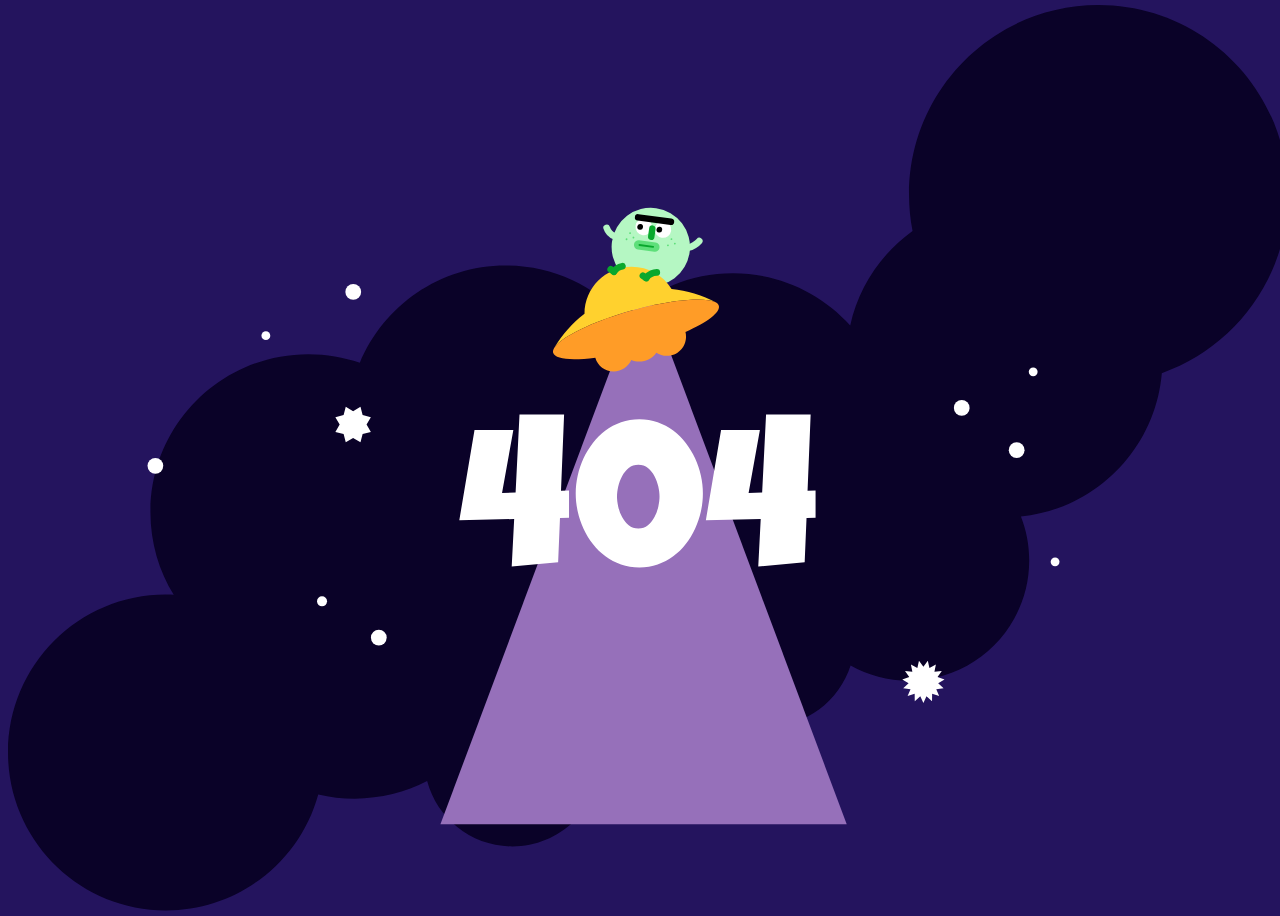
<file: 404/index.html>
<!DOCTYPE html>
<html lang="en">
  <head>
    <link rel="stylesheet" href="./index.css" />
    <meta charset="UTF-8" />
    <meta http-equiv="X-UA-Compatible" content="IE=edge" />
    <meta name="viewport" content="width=device-width, initial-scale=1.0" />
    <title>404 Page</title>
  </head>

  <body>
    <svg
      id="ufo-image"
      viewBox="0 0 2303 1630"
      fill="none"
      xmlns="http://www.w3.org/2000/svg"
    >
      <g id="gogo_UFO">
        <path
          id="cloud"
          d="M2303 340.921C2303 152.636 2150.37 0 1962.08 0C1773.79 0 1621.16 152.636 1621.16 340.921C1621.16 363.397 1623.34 385.368 1627.49 406.63C1571.43 446.827 1530.6 506.913 1515.32 576.574C1463.32 518.973 1388.06 482.771 1304.35 482.771C1227.61 482.771 1157.98 513.196 1106.85 562.635C1054.84 504.838 979.449 468.49 895.57 468.49C777.197 468.49 675.737 540.875 633.019 643.791C603.989 633.786 572.833 628.351 540.406 628.351C383.474 628.351 256.254 755.571 256.254 912.503C256.254 966.988 271.595 1017.89 298.182 1061.13C293.531 1060.9 288.854 1060.79 284.146 1060.79C127.22 1060.79 0 1188.01 0 1344.94C0 1501.87 127.22 1629.09 284.152 1629.09C414.988 1629.09 525.168 1540.66 558.195 1420.31C579.267 1425.3 601.246 1427.94 623.845 1427.94C670.796 1427.94 715.087 1416.55 754.109 1396.38C772.205 1464.1 833.98 1513.98 907.405 1513.98C995.034 1513.98 1066.07 1442.95 1066.07 1355.32C1066.07 1320.94 1055.13 1289.11 1036.54 1263.12C1106.05 1248.42 1166.19 1208.31 1206.77 1152.97C1213.41 1234.49 1281.67 1298.58 1364.9 1298.58C1435.64 1298.58 1495.56 1252.29 1516.03 1188.35C1547.15 1205.7 1583 1215.59 1621.16 1215.59C1740.57 1215.59 1837.38 1118.78 1837.38 999.367C1837.38 971.475 1832.09 944.819 1822.48 920.338C1957.42 906.371 2064.32 797.971 2075.97 662.353C2208.25 615.481 2303 489.267 2303 340.921Z"
          fill="#0A0228"
        />
        <path
          id="UFO-beam"
          d="M1143.5 497L1509 1474H1143.5H778L1143.5 497Z"
          fill="#9670BA"
        />
        <path
          id="4-L"
          d="M1009.41 922.58L993.14 922.958L989.815 1002.82L906.273 1010.2L910.713 924.809L812 927.02L839.356 764.734H909.22L888.892 877.862L913.282 877.125L920.31 737H1000.53L994.973 874.14L1009.39 873.403V922.561L1009.41 922.58Z"
          fill="white"
        />
        <path
          id="number-0"
          d="M1250.25 878.957C1250.25 889.801 1249.04 900.589 1246.64 911.301C1244.24 922.013 1240.74 932.309 1236.19 942.171C1231.64 952.033 1226.05 961.215 1219.47 969.716C1212.88 978.218 1205.34 985.605 1196.84 991.896C1188.34 998.187 1179 1003.12 1168.84 1006.69C1158.68 1010.26 1147.74 1012.05 1136.02 1012.05C1124.31 1012.05 1113.16 1010.26 1102.94 1006.69C1092.72 1003.12 1083.37 998.187 1074.94 991.896C1066.5 985.605 1058.96 978.218 1052.31 969.716C1045.66 961.215 1040.05 952.033 1035.5 942.171C1030.94 932.309 1027.45 921.994 1025.05 911.206C1022.65 900.419 1021.44 889.669 1021.44 878.957C1021.44 868.245 1022.65 857.458 1025.05 846.613C1027.45 835.769 1030.93 825.416 1035.5 815.554C1040.05 805.692 1045.66 796.492 1052.31 787.915C1058.96 779.356 1066.52 771.932 1074.94 765.641C1083.39 759.349 1092.74 754.437 1103.04 750.848C1113.33 747.277 1124.33 745.482 1136.02 745.482C1147.72 745.482 1158.66 747.277 1168.84 750.848C1179 754.419 1188.34 759.349 1196.84 765.641C1205.34 771.932 1212.9 779.356 1219.47 787.915C1226.06 796.473 1231.64 805.692 1236.19 815.554C1240.74 825.416 1244.24 835.769 1246.64 846.613C1249.04 857.458 1250.25 868.245 1250.25 878.957V878.957ZM1172.24 884.512C1172.24 879.089 1171.5 873.044 1170.03 866.394C1168.56 859.744 1166.27 853.528 1163.19 847.728C1160.11 841.947 1156.16 837.073 1151.36 833.124C1146.57 829.176 1140.82 827.211 1134.17 827.211C1127.52 827.211 1121.61 829.176 1116.79 833.124C1111.99 837.073 1108.01 841.928 1104.87 847.728C1101.73 853.528 1099.41 859.744 1097.94 866.394C1096.46 873.044 1095.73 879.089 1095.73 884.512C1095.73 889.934 1096.46 895.979 1097.94 902.629C1099.41 909.279 1101.73 915.514 1104.87 921.295C1108.01 927.095 1111.99 931.95 1116.79 935.899C1121.59 939.847 1127.39 941.812 1134.17 941.812C1140.95 941.812 1146.55 939.847 1151.36 935.899C1156.16 931.95 1160.11 927.095 1163.19 921.295C1166.27 915.495 1168.56 909.279 1170.03 902.629C1171.5 895.979 1172.24 889.934 1172.24 884.512Z"
          fill="white"
        />
        <path
          id="4-R"
          d="M1453 922.58L1436.73 922.958L1433.41 1002.82L1349.87 1010.2L1354.31 924.809L1255.61 927.02L1282.97 764.734H1352.83L1332.5 877.862L1356.89 877.125L1363.92 737H1444.14L1438.59 874.14L1453 873.403V922.561V922.58Z"
          fill="white"
        />
        <circle
          id="star_9"
          cx="1715.97"
          cy="724.932"
          r="14.1716"
          fill="white"
        />
        <circle
          id="star_8"
          cx="621.172"
          cy="516.172"
          r="14.1716"
          fill="white"
        />
        <circle
          id="star_7"
          cx="667.172"
          cy="1138.17"
          r="14.1716"
          fill="white"
        />
        <circle
          id="star_6"
          cx="1814.82"
          cy="800.974"
          r="14.1716"
          fill="white"
        />
        <circle
          id="star_5"
          cx="265.172"
          cy="829.172"
          r="14.1716"
          fill="white"
        />
        <circle id="star_4" cx="565" cy="1073" r="9" fill="white" />
        <circle id="star_3" cx="1844.55" cy="659.95" r="7.94992" fill="white" />
        <circle
          id="star_2"
          cx="1883.95"
          cy="1001.95"
          r="7.94992"
          fill="white"
        />
        <circle id="star_1" cx="463.95" cy="594.95" r="7.94992" fill="white" />
        <path
          id="planet_2"
          d="M1647 1190.69L1654.94 1180L1657.88 1193.01L1669.46 1186.5L1666.88 1199.59L1680.09 1198.37L1672.44 1209.27L1685 1213.56L1673.6 1220.39L1683.34 1229.45L1670.17 1231.03L1675.39 1243.28L1662.72 1239.33L1662.54 1252.67L1652.56 1243.88L1647 1256L1641.44 1243.88L1631.46 1252.67L1631.28 1239.33L1618.61 1243.28L1623.84 1231.03L1610.66 1229.45L1620.4 1220.39L1609 1213.56L1621.56 1209.27L1613.91 1198.37L1627.13 1199.59L1624.54 1186.5L1636.12 1193.01L1639.06 1180L1647 1190.69Z"
          fill="white"
        />
        <path
          id="planet_1"
          d="M620.931 730.736L634.162 723L638.041 737.828L652.869 741.707L645.126 754.931L652.869 768.162L638.041 772.041L634.162 786.869L620.931 779.126L607.707 786.869L603.828 772.041L589 768.162L596.736 754.931L589 741.707L603.828 737.828L607.707 723L620.931 730.736Z"
          fill="white"
        />
        <g id="alien">
          <g id="alien-head">
            <circle
              id="Ellipse 24"
              cx="1156.53"
              cy="435.375"
              r="70.5"
              transform="rotate(7.76141 1156.53 435.375)"
              fill="#B5F7C3"
            />
            <circle
              id="Ellipse 25"
              cx="1143.86"
              cy="399.328"
              r="14.9294"
              transform="rotate(7.76141 1143.86 399.328)"
              fill="white"
            />
            <circle
              id="Ellipse 26"
              cx="1178.38"
              cy="404.033"
              r="14.9294"
              transform="rotate(7.76141 1178.38 404.033)"
              fill="white"
            />
            <line
              id="Line 5"
              x1="1133.66"
              y1="382.034"
              x2="1192.83"
              y2="390.099"
              stroke="black"
              stroke-width="11.6118"
              stroke-linecap="round"
            />
            <line
              id="Line 6"
              x1="1159.36"
              y1="402.278"
              x2="1157.35"
              y2="417.071"
              stroke="#09A82D"
              stroke-width="11.6118"
              stroke-linecap="round"
            />
            <line
              id="Line 7"
              x1="1134.45"
              y1="431.529"
              x2="1164.03"
              y2="435.561"
              stroke="#5EDF7A"
              stroke-width="16.5882"
              stroke-linecap="round"
            />
            <line
              id="Line 8"
              x1="1136.09"
              y1="431.753"
              x2="1160.75"
              y2="435.113"
              stroke="#09A82D"
              stroke-width="3.31765"
              stroke-linecap="round"
            />
            <circle
              id="left-eye"
              cx="1137.38"
              cy="399.282"
              r="5.18382"
              transform="rotate(7.76141 1137.38 399.282)"
              fill="black"
            />
            <circle
              id="right-eye"
              cx="1171.89"
              cy="403.987"
              r="5.18382"
              transform="rotate(7.76141 1171.89 403.987)"
              fill="black"
            />
            <circle
              id="Ellipse 30"
              cx="1193.69"
              cy="421.324"
              r="1.65417"
              transform="rotate(7.76141 1193.69 421.324)"
              fill="#5EDF7A"
            />
            <circle
              id="Ellipse 33"
              cx="1119.23"
              cy="410.376"
              r="1.65417"
              transform="rotate(7.76141 1119.23 410.376)"
              fill="#5EDF7A"
            />
            <circle
              id="Ellipse 31"
              cx="1187.37"
              cy="432.455"
              r="1.65417"
              transform="rotate(7.76141 1187.37 432.455)"
              fill="#5EDF7A"
            />
            <circle
              id="Ellipse 34"
              cx="1112.92"
              cy="421.507"
              r="1.65417"
              transform="rotate(7.76141 1112.92 421.507)"
              fill="#5EDF7A"
            />
            <circle
              id="Ellipse 32"
              cx="1199.79"
              cy="429.35"
              r="1.65417"
              transform="rotate(7.76141 1199.79 429.35)"
              fill="#5EDF7A"
            />
            <circle
              id="Ellipse 35"
              cx="1125.33"
              cy="418.403"
              r="1.65417"
              transform="rotate(7.76141 1125.33 418.403)"
              fill="#5EDF7A"
            />
          </g>
          <path
            id="alien_hand-R"
            d="M1077.07 400.9C1078.47 405.192 1082.03 412.875 1092.04 416.39"
            stroke="#B5F7C3"
            stroke-width="12"
            stroke-linecap="round"
          />
          <path
            id="alien_hand-L"
            d="M1225.41 436.218C1229.9 435.767 1240.03 429.375 1243.72 424.875"
            stroke="#B5F7C3"
            stroke-width="12"
            stroke-linecap="round"
          />
        </g>
        <g id="UFO">
          <path
            id="Vector"
            d="M1193.96 510.931C1178.99 486.957 1152.37 471 1122.01 471C1075.31 471 1037.41 508.775 1037.23 555.454C1015.66 572.125 997.298 592.712 983.194 616.171C990.272 605.374 1011.08 591.984 1040.4 578.82C1062.87 568.738 1090.33 558.788 1120.44 550.227C1150.55 541.68 1179.14 535.713 1203.56 532.498C1235.85 528.237 1260.83 528.767 1272.32 534.429C1248.44 521.992 1221.99 513.816 1193.96 510.918V510.931Z"
            fill="#FFD12E"
          />
          <path
            id="Vector_2"
            d="M1278.95 541.217C1278.25 538.743 1276.33 536.666 1273.38 534.998C1273.03 534.813 1272.68 534.628 1272.33 534.443C1260.85 528.767 1235.87 528.237 1203.57 532.511C1179.16 535.739 1150.57 541.693 1120.45 550.241C1090.34 558.788 1062.88 568.738 1040.42 578.833C1011.08 591.984 990.259 605.374 983.18 616.171C982.85 616.726 982.519 617.295 982.188 617.851C980.64 620.749 980.137 623.435 980.825 625.856C984.146 637.565 1014.11 640.172 1056.68 634.509C1060.87 648.865 1074.13 659.37 1089.85 659.37C1103.93 659.37 1116.03 650.942 1121.42 638.862C1125.8 640.635 1130.59 641.614 1135.61 641.614C1148.37 641.614 1159.63 635.316 1166.51 625.657C1171.93 629.19 1178.4 631.254 1185.36 631.254C1204.44 631.254 1219.92 615.787 1219.92 596.695C1219.92 593.85 1219.58 591.098 1218.93 588.452C1258.15 570.907 1282.29 552.926 1278.96 541.217H1278.95Z"
            fill="#FF9C27"
          />
        </g>
        <g id="alien_Leg-L">
          <path
            id="Vector 5"
            d="M1167.32 481.051C1162.81 481.266 1152.72 483.64 1148.44 491.418"
            stroke="#09A82D"
            stroke-width="12"
            stroke-linecap="round"
          />
          <path
            id="Vector 9"
            d="M1142.36 487.071L1147.87 490.931"
            stroke="#09A82D"
            stroke-width="12"
            stroke-linecap="round"
          />
        </g>
        <g id="alien_Leg-R">
          <path
            id="Vector 5_2"
            d="M1105.5 470C1100 471 1094 473.5 1090.43 479.918"
            stroke="#09A82D"
            stroke-width="12"
            stroke-linecap="round"
          />
          <path
            id="Vector 9_2"
            d="M1084.36 475.571L1089.87 479.432"
            stroke="#09A82D"
            stroke-width="12"
            stroke-linecap="round"
          />
        </g>
      </g>
    </svg>
  </body>

  <script>
    const setZeroAndBeamAppear = () => {
      document
        .getElementById("number-0-soaking")
        .removeEventListener("animationend", setZeroAndBeamAppear);

      document
        .getElementById("number-0-soaking")
        .setAttribute("id", "number-0");
      document
        .getElementById("UFO-beam-disappearing")
        .setAttribute("id", "UFO-beam");

      document
        .getElementById("number-0")
        .addEventListener("animationend", setZeroAndBeamDisappear);
    };

    const setZeroAndBeamDisappear = () => {
      document
        .getElementById("number-0")
        .removeEventListener("animationend", setZeroAndBeamDisappear);

      document
        .getElementById("number-0")
        .setAttribute("id", "number-0-soaking");
      document
        .getElementById("UFO-beam")
        .setAttribute("id", "UFO-beam-disappearing");

      document
        .getElementById("number-0-soaking")
        .addEventListener("animationend", setZeroAndBeamAppear);
    };

    document
      .getElementById("number-0")
      .addEventListener("animationend", setZeroAndBeamDisappear);
  </script>
</html>
</file>
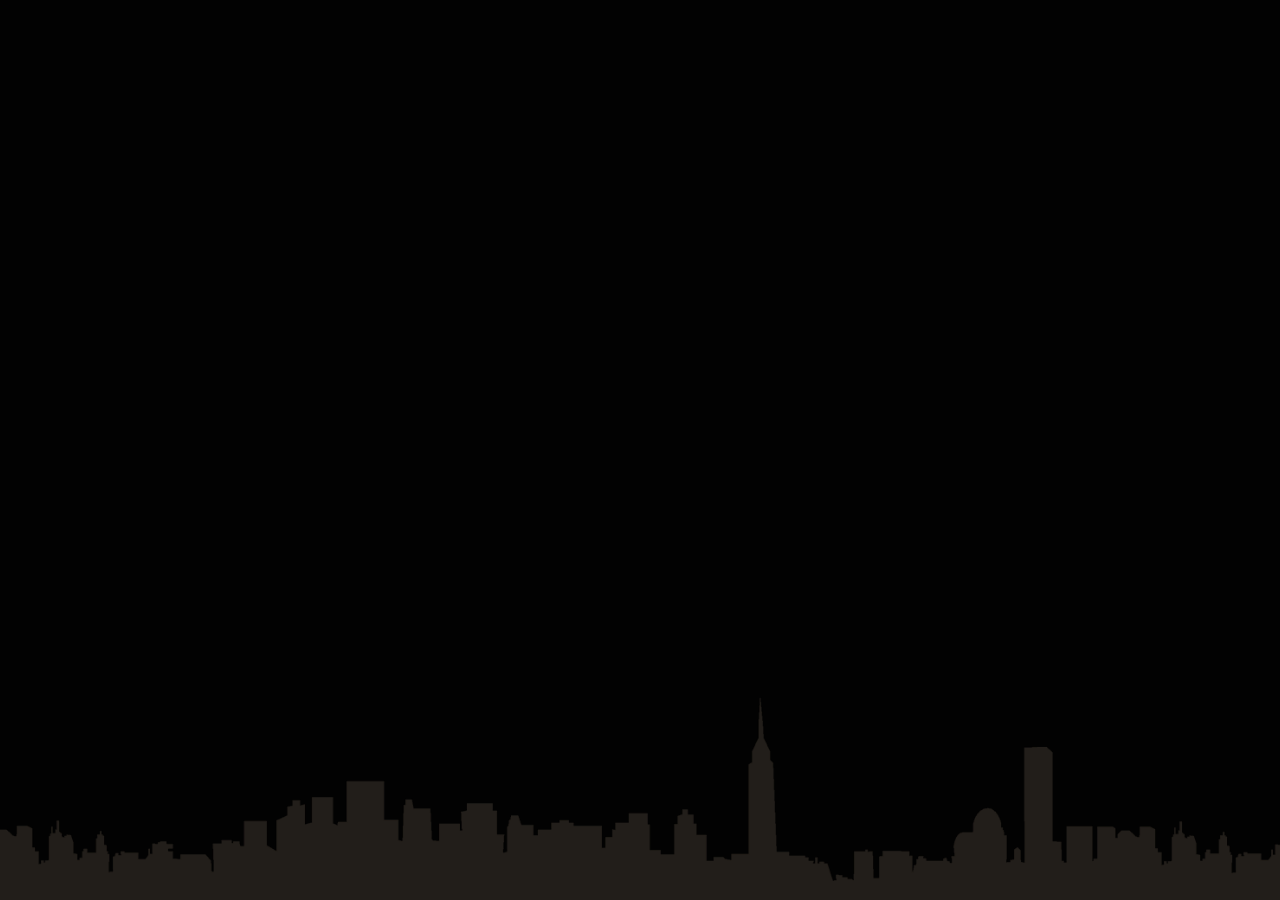
<file: firwwork/index.html>
<!DOCTYPE html>
<html lang="en">
  <head>
    <meta charset="UTF-8" />
    <meta http-equiv="X-UA-Compatible" content="IE=edge" />
    <meta name="viewport" content="width=device-width, initial-scale=1.0" />
    <title>불꽃놀이</title>
    <link rel="stylesheet" href="style.css" />
  </head>
  <body>
    <canvas></canvas>
    <img id="night-city-img" src="./night_city.png" />

    <script type="module" src="./index.js"></script>
  </body>
</html>
</file>
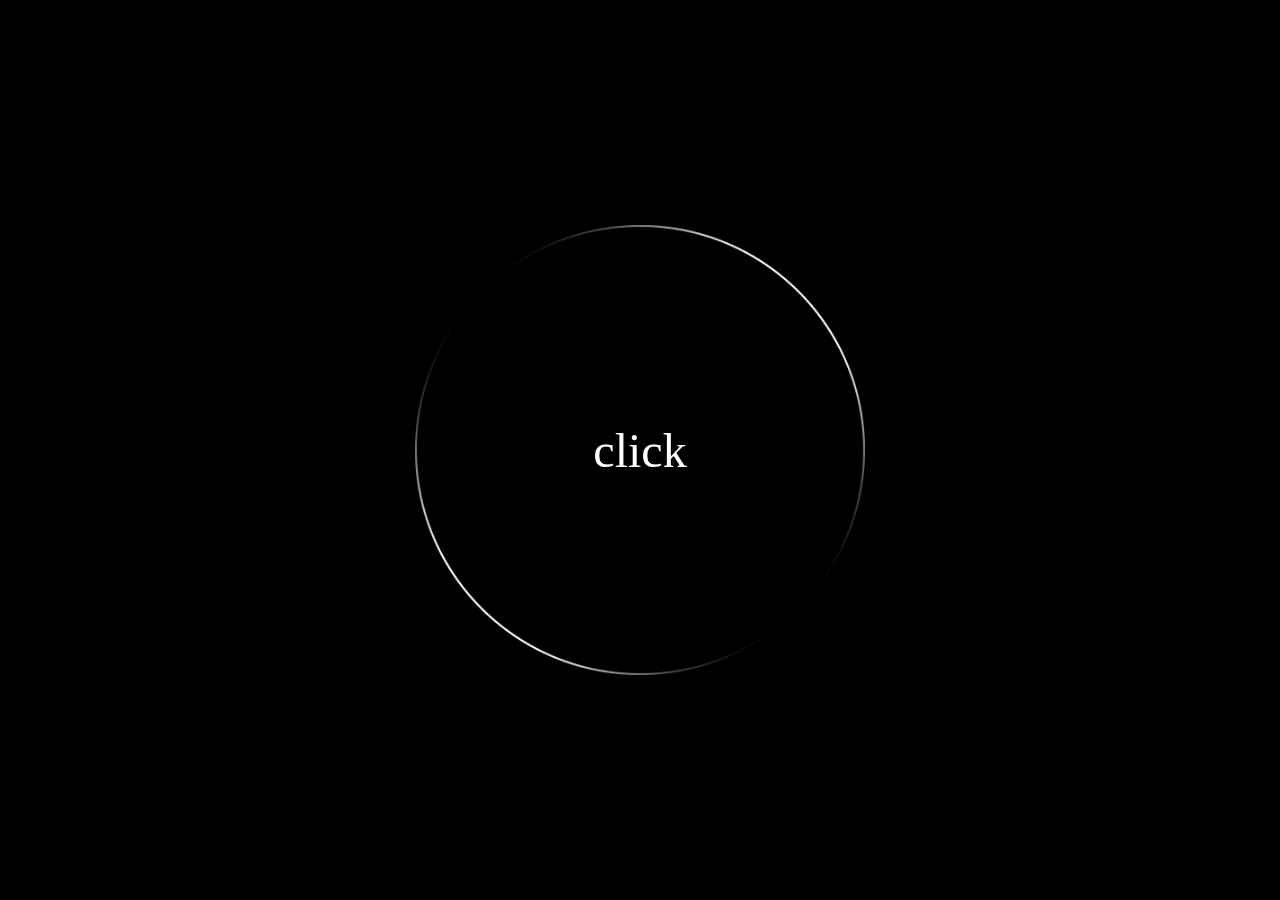
<file: lg/index.html>
<!DOCTYPE html>
<html lang="ko">
  <head>
    <meta charset="UTF-8" />
    <meta http-equiv="X-UA-Compatible" content="IE=edge" />
    <meta name="viewport" content="width=device-width, initial-scale=1.0" />
    <link rel="stylesheet" href="style.css" />
    <script
      src="https://cdnjs.cloudflare.com/ajax/libs/gsap/3.11.0/gsap.min.js"
      integrity="sha512-GQ5/eIhs41UXpG6fGo4xQBpwSEj9RrBvMuKyE2h/2vw3a9x85T1Bt0JglOUVJJLeyIUl/S/kCdDXlE/n7zCjIg=="
      crossorigin="anonymous"
      referrerpolicy="no-referrer"
    ></script>
    <title>Countdown</title>
  </head>
  <body>
    <canvas></canvas>
    <script type="module" src="./index.js"></script>
    <img src="./circle.png" id="ring" />
    <div id="click">click</div>
    <div id="countdown">
      <span>3</span>
      <span>2</span>
      <span>1</span>
    </div>
  </body>
</html>
</file>
<file: 404/index.css>
body {
  display: flex;
  justify-content: center;
  align-items: center;
  width: 100vw;
  height: 100vh;
  overflow: hidden;
  background-color: #24145E;
}

@keyframes rotation {
  to {
    transform: rotateZ(360deg);
  }
}

@keyframes shrinkAndGrow {
  0% {
    transform: scale(0);
  }
  25% {
    transform: scale(0.5);
  }
  50% {
    transform: scale(0);
  }
  75% {
    transform: scale(1);
  }
  100% {
    transform: scale(0);
  }
}

@keyframes expandHorizontal {
  from {
    transform: scaleX(0);
  }
  to {
    transform: scaleX(1);
  }
}

@keyframes appearFromBottom {
  from {
    transform: translateY(1000px);
  }
  to {
    transform: translateY(0);
  }
}

@keyframes shakingUpAndDown {
  from {
    transform: translateY(0);
  }
  25% {
    transform: translateY(5px);
  }
  50% {
    transform: translateY(-5px);
  }
  75% {
    transform: translateY(5px);
  }
  to {
    transform: translateY(0);
  }
}

@keyframes soaking {
  to {
    transform: translateY(-250px) scale(0);
  }
}

@keyframes shrinkHorizontal {
  to {
    transform: scaleX(0);
  }
}

#planet_2 {
  animation-name: rotation;
  animation-duration: 4s;
  animation-iteration-count: infinite;
  transform-box: fill-box;
  transform-origin: center;
}

#planet_1 {
  animation-name: rotation;
  animation-duration: 3s;
  animation-timing-function: linear;
  animation-iteration-count: infinite;
  transform-box: fill-box;
  transform-origin: center;
}

#star_6 {
  animation: shrinkAndGrow 4s infinite;
  transform-box: fill-box;
  transform-origin: center;
}

#star_3 {
  animation: shrinkAndGrow 2s infinite;
  transform-box: fill-box;
  transform-origin: center;
}

#star_5 {
  animation: shrinkAndGrow 6s infinite;
  transform-box: fill-box;
  transform-origin: center;
}
#star_7 {
  animation: shrinkAndGrow 9s infinite;
  transform-box: fill-box;
  transform-origin: center;
}
#star_8 {
  animation: shrinkAndGrow 11s infinite;
  transform-box: fill-box;
  transform-origin: center;
}

#UFO-beam {
  animation: expandHorizontal 3.5s;
  transform-box: fill-box;
  transform-origin: center;
}

#number-0 {
  animation: appearFromBottom 3s;
  animation-timing-function: cubic-bezier(.79,1.31,.82,-0.36);
}

#alien_hand-R, #alien_hand-L {
  animation: shakingUpAndDown 1s infinite;
  animation-timing-function: cubic-bezier(.35,.28,.82,.87);
}

#number-0-soaking {
  animation: soaking 2s;
  transform-box: fill-box;
  transform-origin: center;
}

#UFO-beam-disappearing {
  animation: shrinkHorizontal 2s;
  transform-box: fill-box;
  transform-origin: center;
}
</file>
<file: firwwork/style.css>
html, body {
  margin: 0;
  width: 100%;
  height: 100%;
  overflow: hidden;
  display: flex;
  align-items: center;
  justify-content: center;
}

#night-city-img {
  position: fixed;
  bottom: 0;
  object-position: bottom;
  object-fit: cover;
  width: 100%;
  height: 30%;
  filter: brightness(1.5)
}
</file>
<file: lg/style.css>
html, body {
  margin: 0;
  width: 100%;
  height: 100%;
  overflow: hidden;
  background-color: #000;
  display: flex;
  align-items: center;
  justify-content: center;
}

#countdown {
  position: absolute;
  display: flex;
  align-items: center;
  justify-content: center;
  color: #fff;
}

#countdown > span {
  position: absolute;
  font-size: 7rem;
  opacity: 0;
  transform: scale(5);
}

#ring {
  position: absolute;
  width: 50vh;
  height: 50vh;
  z-index: 5;
}


#click{
  position: absolute;
  color: #fff;
  display: flex;
  font-size:3rem;
  align-items: center;
}
</file>
